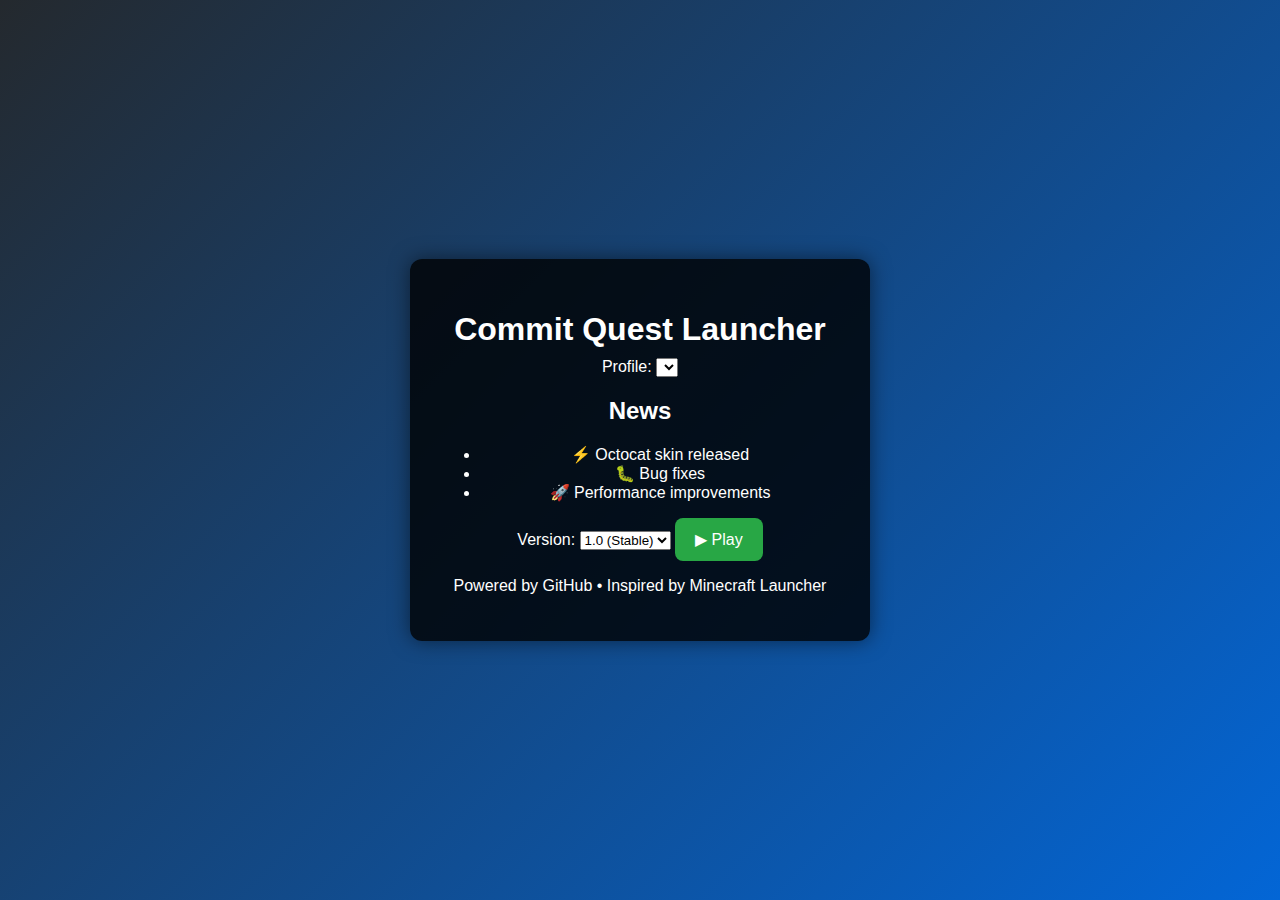
<file: index.html>
<!DOCTYPE html>
<html lang="en">
<head>
  <meta charset="UTF-8">
  <meta name="viewport" content="width=device-width, initial-scale=1.0">
  <title>Commit Quest Launcher</title>
  <link rel="stylesheet" href="style.css">
</head>
<body>
  <div class="launcher">
    <header>
      <h1>Commit Quest Launcher</h1>
      <span class="profile">Profile: 
        <select id="profileSelect">
          <option value="dev1">DevOne</option>
          <option value="dev2">CoderCat</option>
          <option value="dev3">OctoMaster</option>
        </select>
      </span>
    </header>

    <main>
      <aside class="news">
        <h2>News</h2>
        <ul>
          <li>⚡ Octocat skin released</li>
          <li>🐛 Bug fixes</li>
          <li>🚀 Performance improvements</li>
        </ul>
      </aside>

      <section class="launch-area">
        <label for="versionSelect">Version:</label>
        <select id="versionSelect">
          <option value="game.html">1.0 (Stable)</option>
          <option value="game_v2.html">2.0 (Beta)</option>
          <option value="game_classic.html">Classic</option>
        </select>
        <button id="launchBtn">▶ Play</button>
      </section>
    </main>

    <footer>
      <p>Powered by GitHub • Inspired by Minecraft Launcher</p>
    </footer>
  </div>

  <script src="script.js"></script>
</body>
</html>
</file>
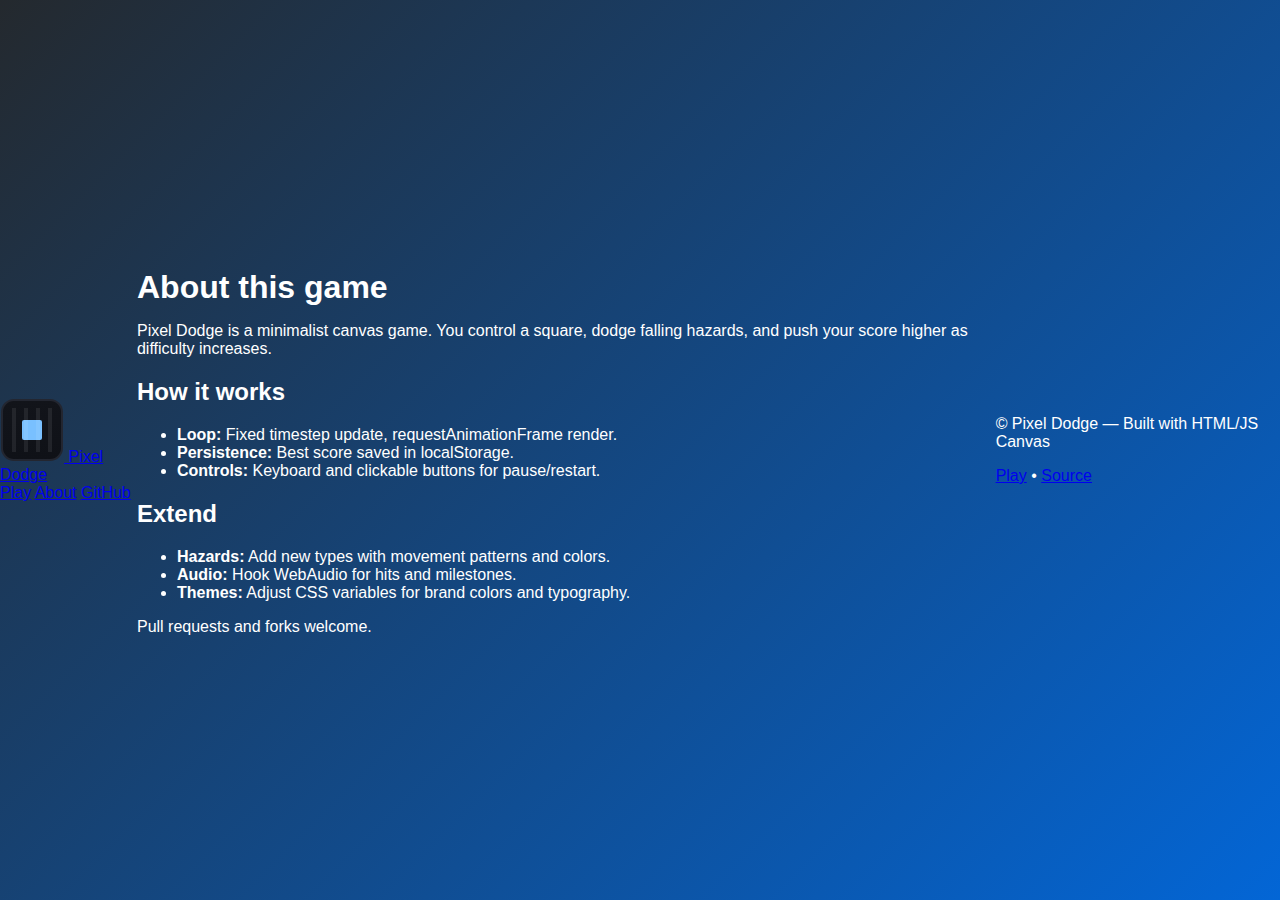
<file: about.html>
<!doctype html>
<html lang="en">
<head>
  <meta charset="utf-8" />
  <meta name="viewport" content="width=device-width,initial-scale=1" />
  <title>About • Pixel Dodge</title>
  <meta name="description" content="What Pixel Dodge is and how to extend it." />
  <link rel="icon" href="favicon.svg" type="image/svg+xml" />
  <link rel="stylesheet" href="style.css" />
</head>
<body>
  <header class="site-header">
    <a class="brand" href="./">
      <img class="brand-mark" src="favicon.svg" alt="" aria-hidden="true" />
      <span class="brand-name">Pixel Dodge</span>
    </a>
    <nav class="site-nav">
      <a href="./">Play</a>
      <a href="about.html" aria-current="page">About</a>
      <a href="https://github.com/your-username/pixel-dodge" target="_blank" rel="noopener">GitHub</a>
    </nav>
  </header>

  <main class="content">
    <section class="prose">
      <h1>About this game</h1>
      <p>Pixel Dodge is a minimalist canvas game. You control a square, dodge falling hazards, and push your score higher as difficulty increases.</p>
      <h2>How it works</h2>
      <ul>
        <li><strong>Loop:</strong> Fixed timestep update, requestAnimationFrame render.</li>
        <li><strong>Persistence:</strong> Best score saved in localStorage.</li>
        <li><strong>Controls:</strong> Keyboard and clickable buttons for pause/restart.</li>
      </ul>
      <h2>Extend</h2>
      <ul>
        <li><strong>Hazards:</strong> Add new types with movement patterns and colors.</li>
        <li><strong>Audio:</strong> Hook WebAudio for hits and milestones.</li>
        <li><strong>Themes:</strong> Adjust CSS variables for brand colors and typography.</li>
      </ul>
      <p>Pull requests and forks welcome.</p>
    </section>
  </main>

  <footer class="site-footer">
    <p><span class="muted">©</span> Pixel Dodge — Built with HTML/JS Canvas</p>
    <p><a href="./">Play</a> • <a href="https://github.com/your-username/pixel-dodge">Source</a></p>
  </footer>
</body>
</html>
</file>
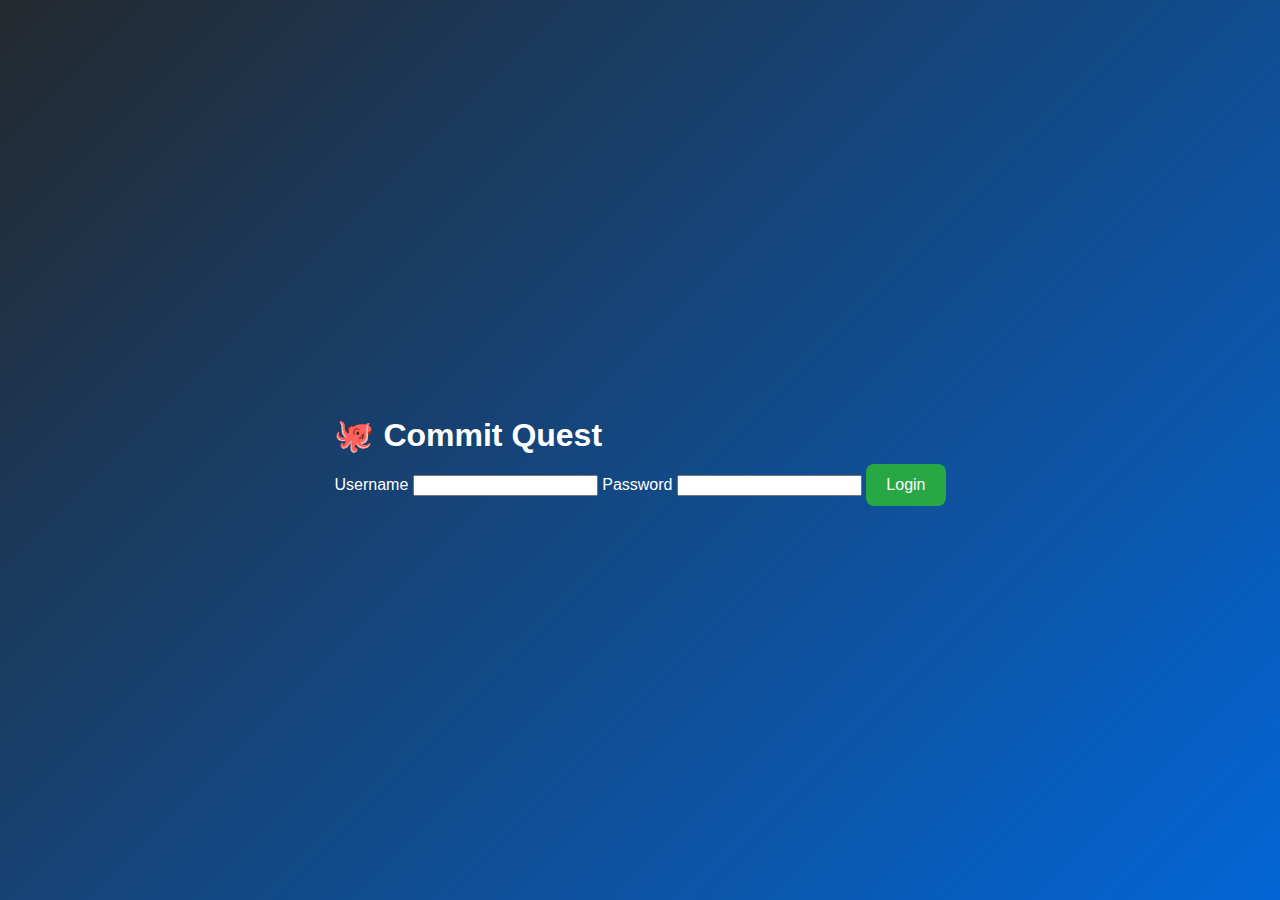
<file: login.html>
<!DOCTYPE html>
<html lang="en">
<head>
  <meta charset="UTF-8">
  <meta name="viewport" content="width=device-width, initial-scale=1.0">
  <title>Commit Quest Login</title>
  <link rel="stylesheet" href="style.css">
</head>
<body>
  <div class="login-box">
    <h1>🐙 Commit Quest</h1>
    <form onsubmit="login(event)">
      <label for="username">Username</label>
      <input type="text" id="username" required>

      <label for="password">Password</label>
      <input type="password" id="password" required>

      <button type="submit">Login</button>
    </form>
  </div>

  <script>
    function login(e) {
      e.preventDefault();
      const user = document.getElementById("username").value;

      // Save the username as the first profile if not already stored
      let profiles = JSON.parse(localStorage.getItem("profiles")) || [];
      if (!profiles.includes(user)) {
        profiles.push(user);
        localStorage.setItem("profiles", JSON.stringify(profiles));
      }

      alert("Welcome " + user + "! Redirecting to launcher...");
      window.location.href = "index.html";
    }
  </script>
</body>
</html>
</file>
<file: style.css>
body {
  font-family: 'Segoe UI', sans-serif;
  background: linear-gradient(135deg, #24292e, #0366d6);
  color: #fff;
  display: flex;
  justify-content: center;
  align-items: center;
  height: 100vh;
  margin: 0;
}

.launcher {
  background: rgba(0,0,0,0.8);
  padding: 30px;
  border-radius: 12px;
  text-align: center;
  width: 400px;
  box-shadow: 0 0 20px rgba(0,0,0,0.5);
}

h1 {
  margin-bottom: 10px;
}

button {
  background: #28a745;
  border: none;
  padding: 12px 20px;
  font-size: 16px;
  color: #fff;
  border-radius: 8px;
  cursor: pointer;
  transition: 0.3s;
}

button:hover {
  background: #218838;
}

.updates {
  margin-top: 20px;
  text-align: left;
}
</file>
